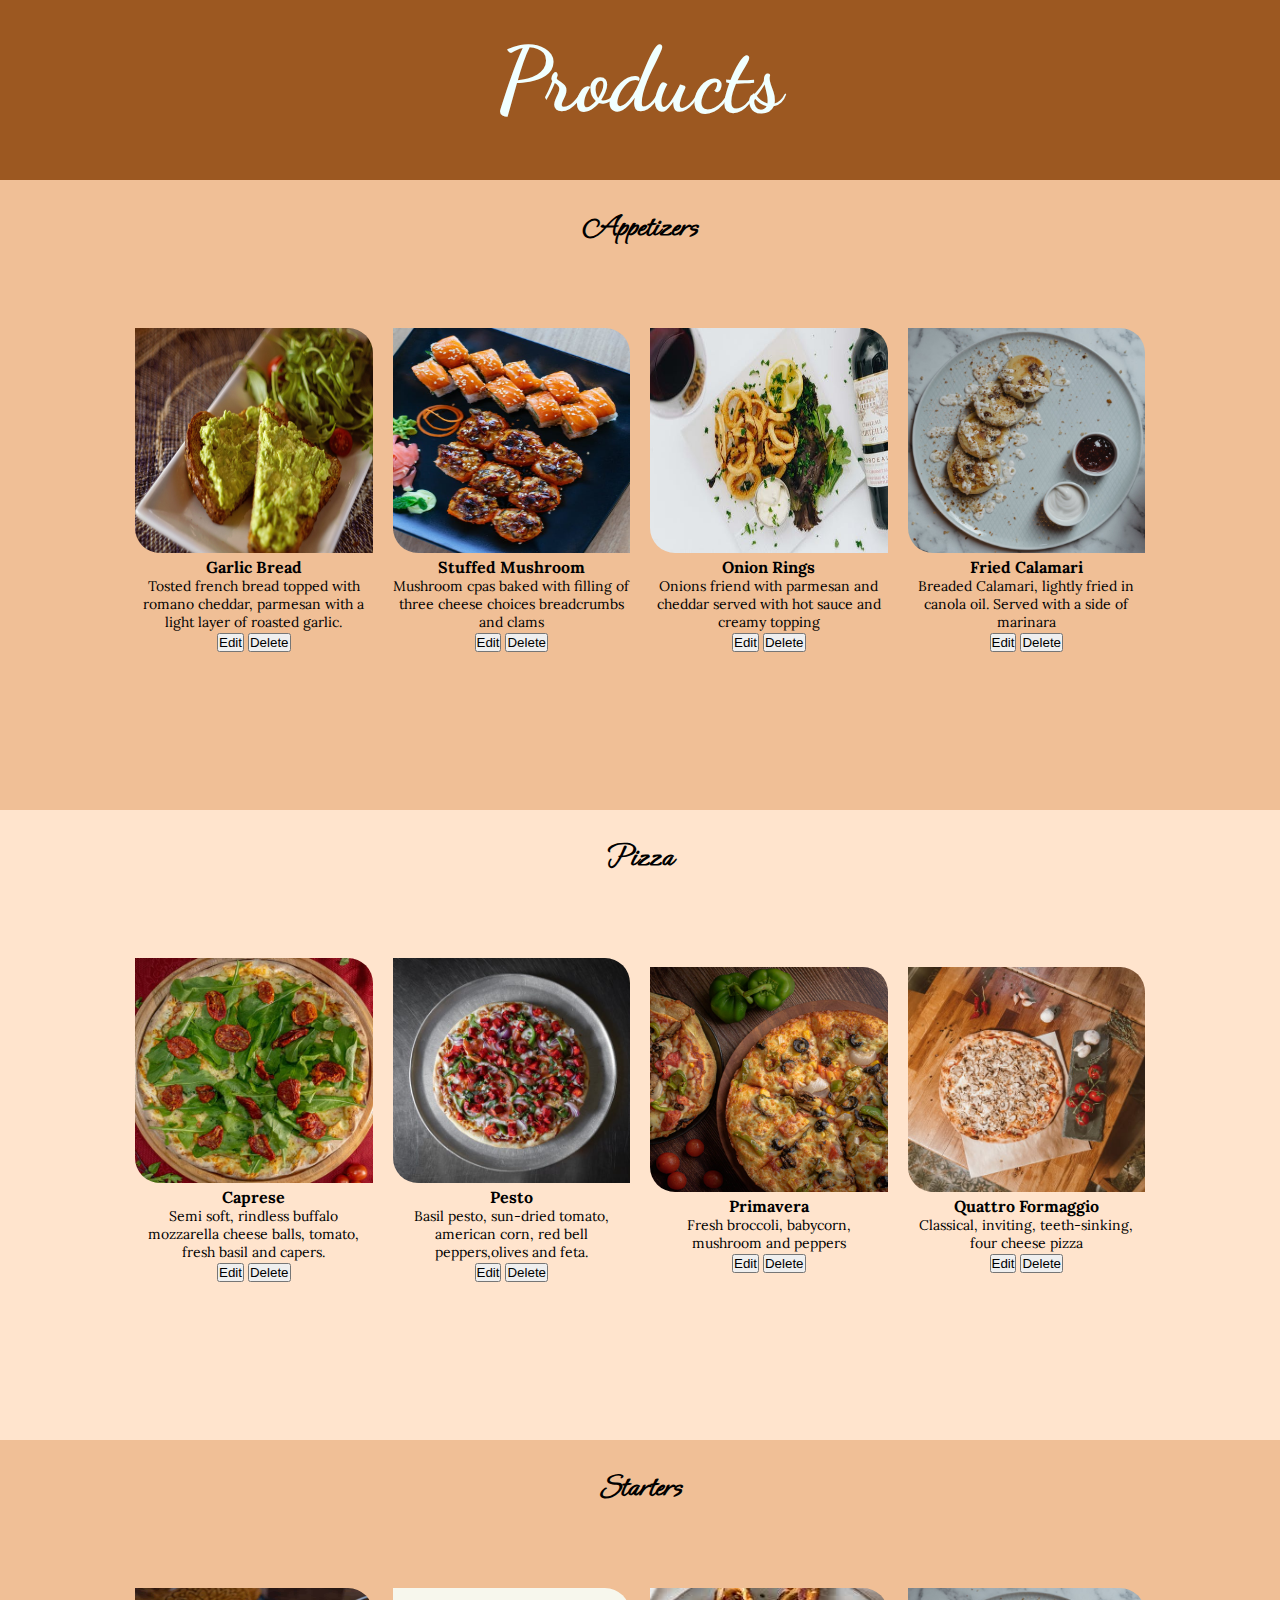
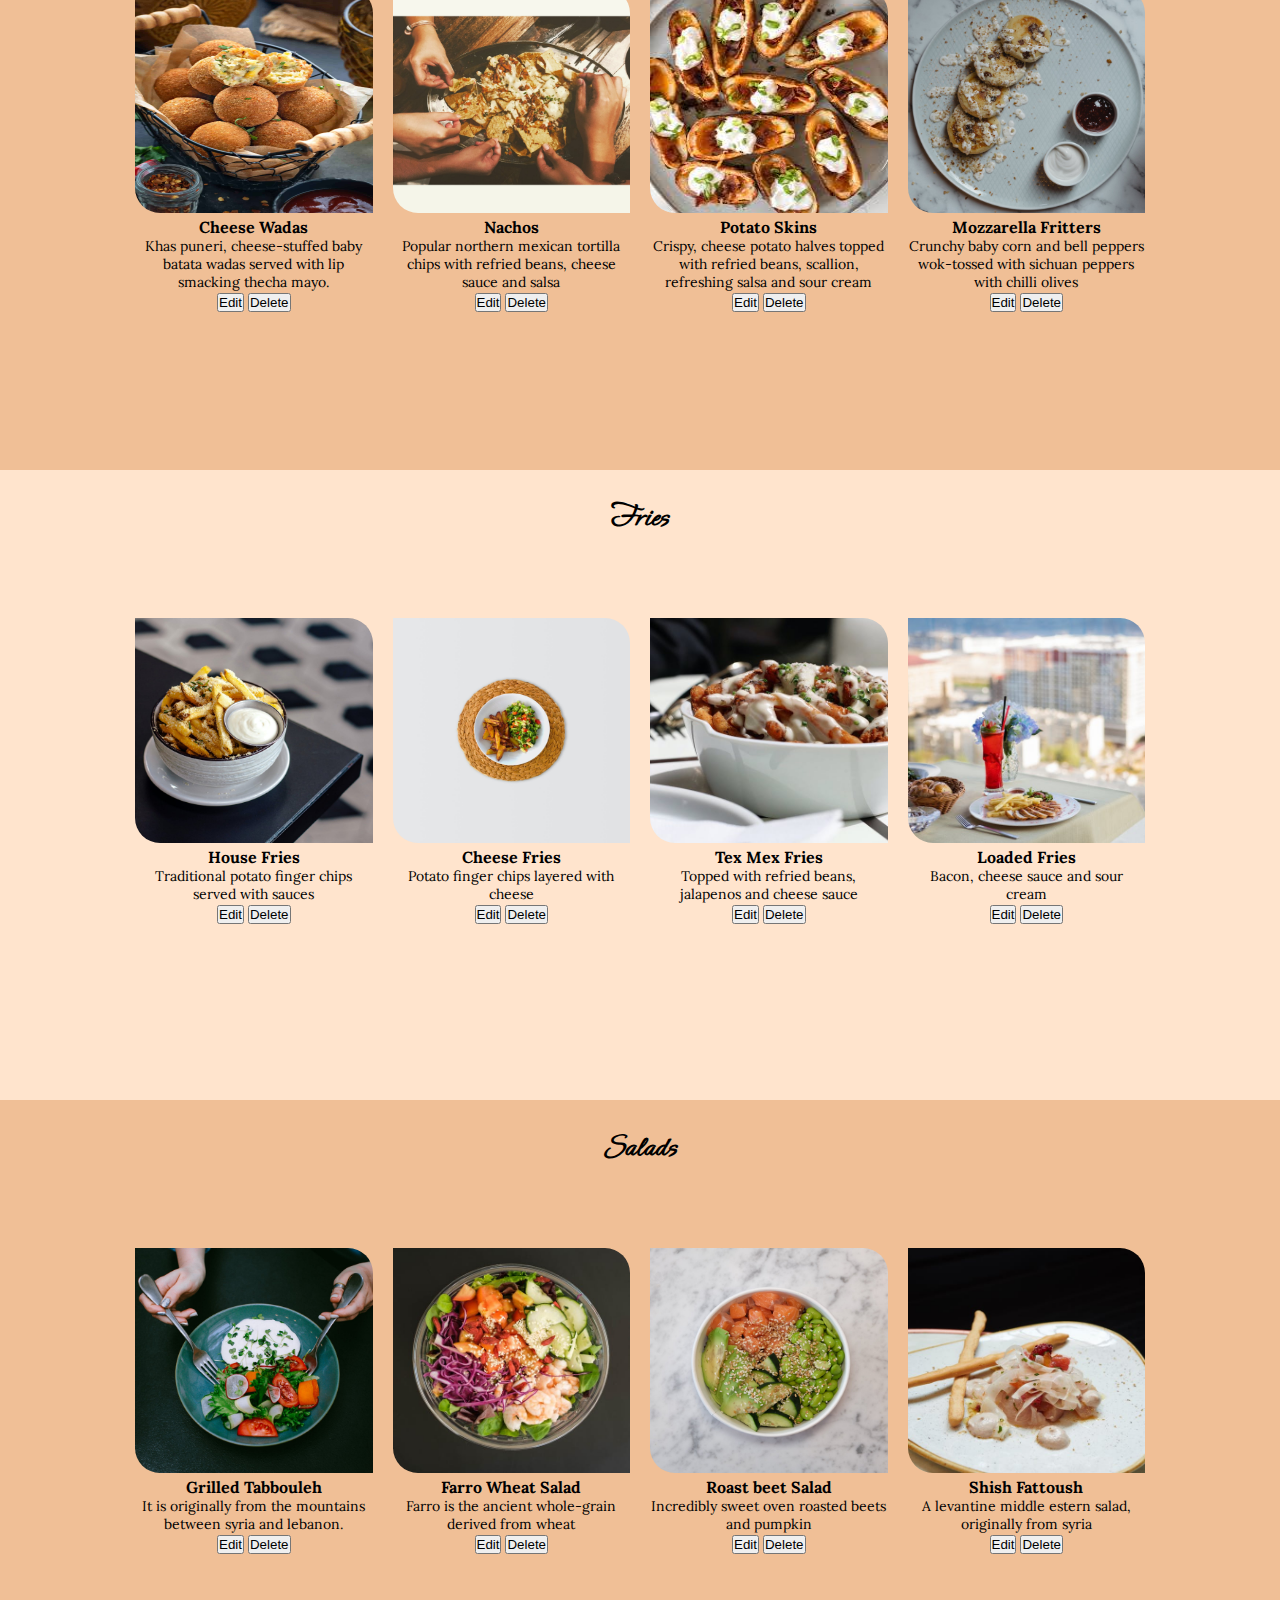
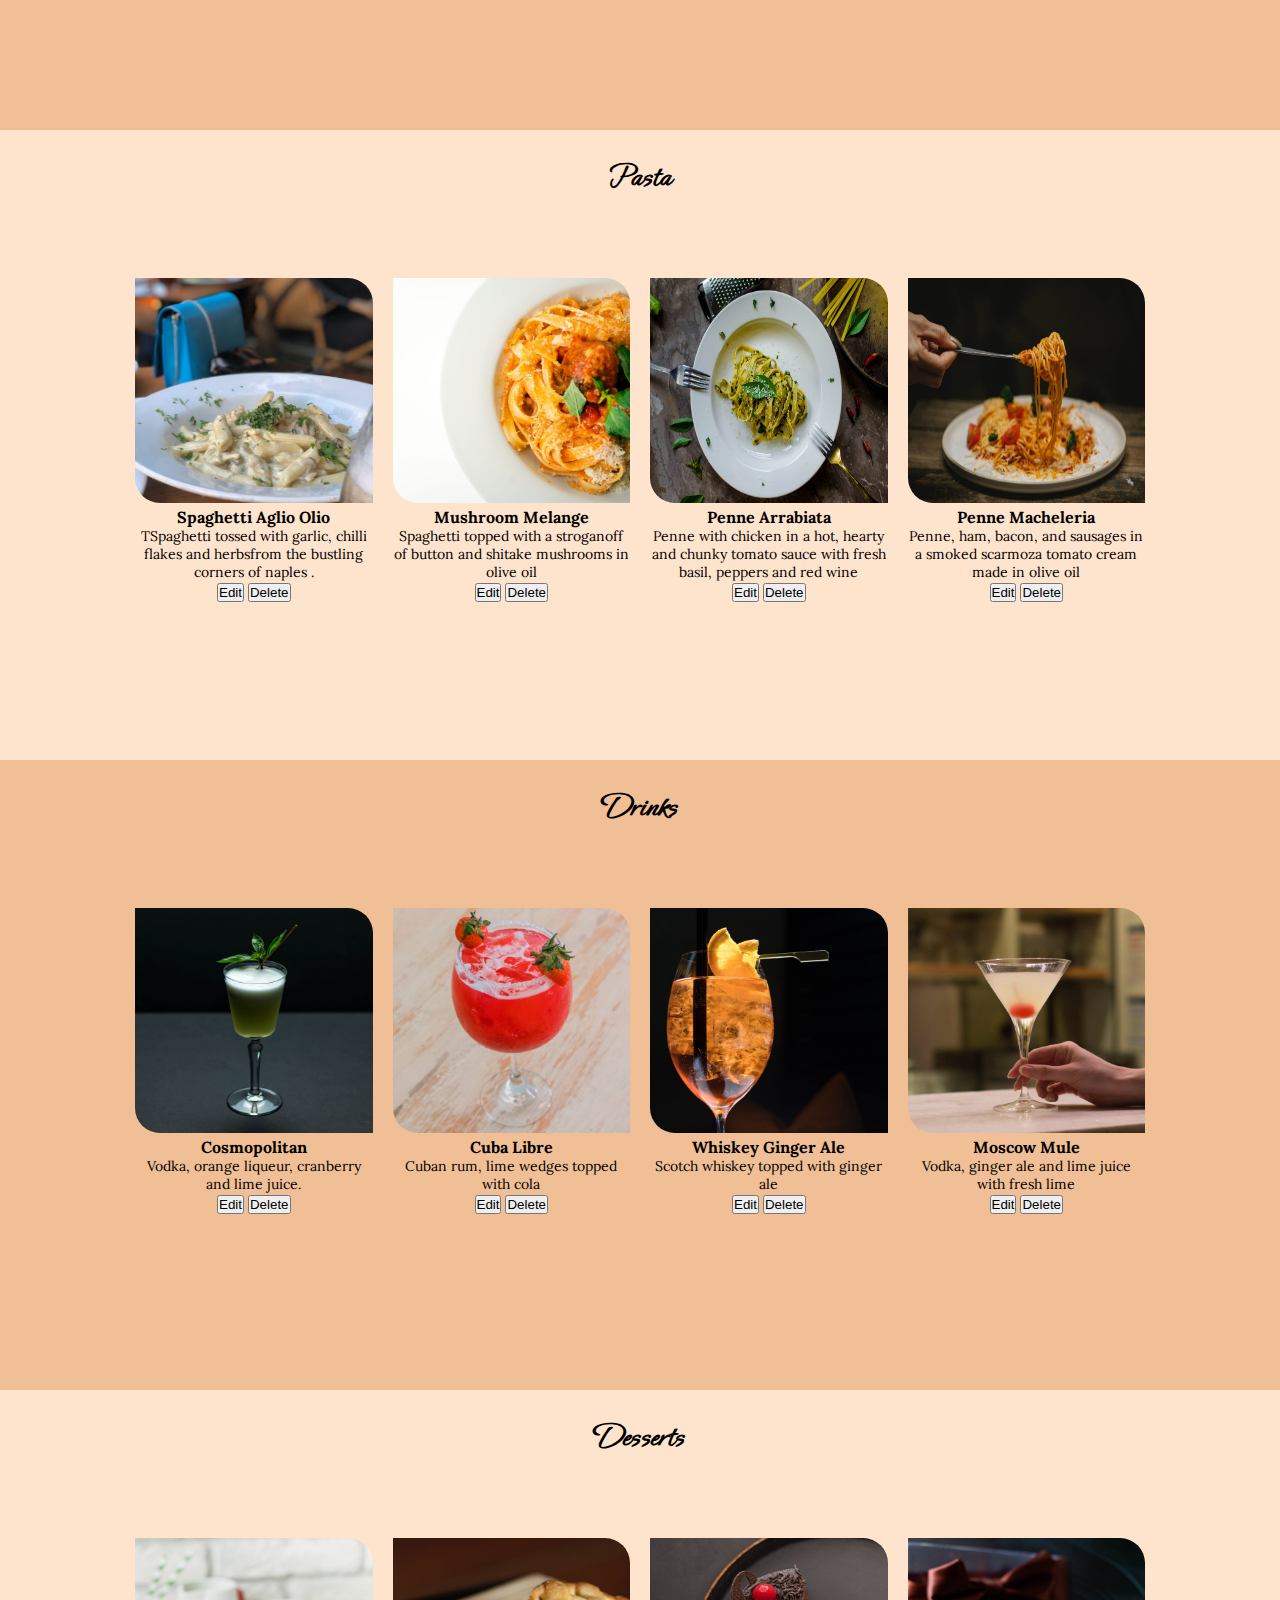
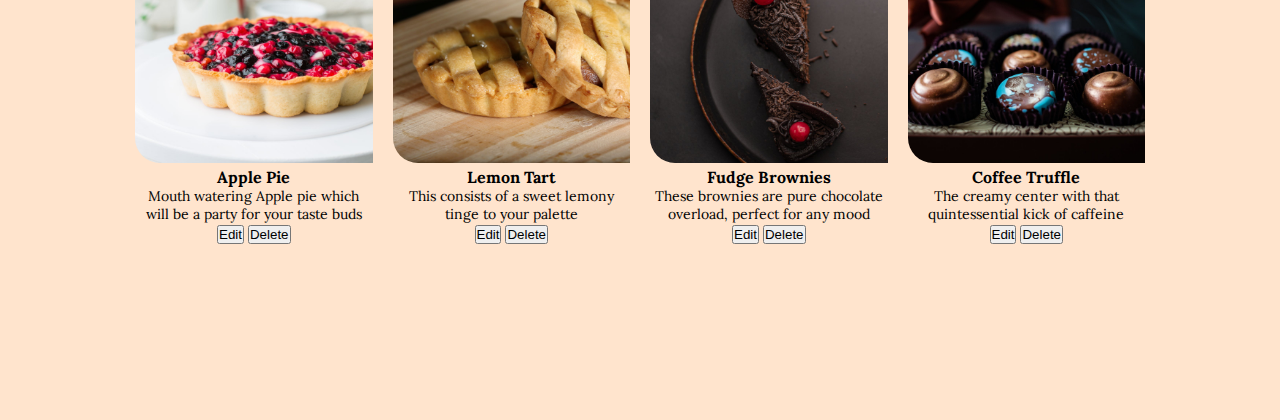
<file: products.html>
<!DOCTYPE html>
<html>
    <head>
        <title>
            Products
        </title>
        <link rel="stylesheet" href="products.css">

        <link href="https://cdn.jsdelivr.net/npm/bootstrap@5.0.2/dist/css/bootstrap.min.css" rel="stylesheet" integrity="sha384-EVSTQN3/azprG1Anm3QDgpJLIm9Nao0Yz1ztcQTwFspd3yD65VohhpuuCOmLASjC" crossorigin="anonymous">
    </head>
    <body>
        <div class="heading-text">
            <h1 class="products-heading">
                Products
            </h1>  
        </div>

        <!-- Appetizers -->
        <div class="sects appetizers"  id="appetizers">
            <h1 class="sect-head" >
                Appetizers
            </h1> 
            <div class="smallcontainer">
                <div class="row row-cols-4">
                    <div class="col4" id="cat_col_1">
                        <img src="images/appimage1.jpeg" class="img-cat">
                        <h4 id="catname1">Garlic Bread</h4>
                        <p id="catdesc1">Tosted french bread topped with romano cheddar, parmesan with a light layer of roasted garlic.</p>
                        <button type="submit" class="btn btn-primary" id="1" onclick="myFunction(this.id)">Edit</button>
                        <button type="button" class="btn btn-danger" id="_1" onclick="delFunction(this.id)">Delete</button>
                    </div>
                    <div class="col4" id="cat_col_2">
                        <img src="images/appimage2.jpeg" class="img-cat">
                        <h4 id="catname2">Stuffed Mushroom</h4>
                        <p id="catdesc2">Mushroom cpas baked with filling of three cheese choices breadcrumbs and clams</p>
                        <button type="button" class="btn btn-primary" id="2" onclick="myFunction(this.id)">Edit</button>
                        <button type="button" class="btn btn-danger" id="_2" onclick="delFunction(this.id)">Delete</button>
                    </div>
                    <div class="col4" id="cat_col_3">
                        <img src="images/appimage3.jpeg" class="img-cat">
                        <h4 id="catname3">Onion Rings</h4>
                        <p id="catdesc3">Onions friend with parmesan and cheddar served with hot sauce and creamy topping </p>
                        <button type="button" class="btn btn-primary"  id="3"  onclick="myFunction(this.id)">Edit</button>
                        <button type="button" class="btn btn-danger" id="_3" onclick="delFunction(this.id)">Delete</button>
                    </div>
                    <div class="col4" id="cat_col_4">
                        <img src="images/appimage4.jpeg" class="img-cat">
                        <h4 id="catname4">Fried Calamari </h4>
                        <p id="catdesc4">Breaded Calamari, lightly fried in canola oil. Served with a side of marinara  </p>
                        <button type="button" class="btn btn-primary"  id="4"  onclick="myFunction(this.id)">Edit</button>
                        <button type="button" class="btn btn-danger" id="_4" onclick="delFunction(this.id)">Delete</button>                  
                    </div>  
                </div>
            </div>                     
        </div>

        <!-- Pizza -->

        <div class="sects pizza" id="pizza">
            <h1 class="sect-head" >
                Pizza
            </h1> 
            <div class="smallcontainer">
                <div class="row row-cols-4">
                    <div class="col4" id="cat_col_5">
                        <img src="images/pizzaimage1.jpeg" class="img-cat">
                        <h4 id="catname5">Caprese</h4>
                        <p id="catdesc5">Semi soft, rindless buffalo mozzarella cheese balls, tomato, fresh basil and capers.</p>
                        <button type="submit" class="btn btn-primary" id="5" onclick="myFunction(this.id)">Edit</button>
                        <button type="button" class="btn btn-danger" id="_5" onclick="delFunction(this.id)">Delete</button>
                    </div>
                    <div class="col4" id="cat_col_6">
                        <img src="images/pizzaimage2.jpeg" class="img-cat">
                        <h4 id="catname6">Pesto</h4>
                        <p id="catdesc6">Basil pesto, sun-dried tomato, american corn, red bell peppers,olives and feta.</p>
                        <button type="button" class="btn btn-primary" id="6" onclick="myFunction(this.id)">Edit</button>
                        <button type="button" class="btn btn-danger" id="_6" onclick="delFunction(this.id)">Delete</button>
                    </div>
                    <div class="col4" id="cat_col_7">
                        <img src="images/pizzaimage3.jpeg" class="img-cat">
                        <h4 id="catname7">Primavera</h4>
                        <p id="catdesc7">Fresh broccoli, babycorn, mushroom and peppers</p>
                        <button type="button" class="btn btn-primary"  id="7"  onclick="myFunction(this.id)">Edit</button>
                        <button type="button" class="btn btn-danger" id="_7" onclick="delFunction(this.id)">Delete</button>
                    </div>
                    <div class="col4" id="cat_col_8">
                        <img src="images/pizzaimage4.jpeg" class="img-cat">
                        <h4 id="catname8">Quattro Formaggio </h4>
                        <p id="catdesc8">Classical, inviting, teeth-sinking, four cheese pizza</p>
                        <button type="button" class="btn btn-primary"  id="8"  onclick="myFunction(this.id)">Edit</button>
                        <button type="button" class="btn btn-danger" id="_8" onclick="delFunction(this.id)">Delete</button>                  
                    </div>
                </div>
            </div>                     
        </div>

        <!-- Starters -->

        <div class="sects appetizers" id="starters">
            <h1 class="sect-head" >
                Starters
            </h1> 
            <div class="smallcontainer">
                <div class="row row-cols-4">
                    <div class="col4" id="cat_col_9">
                        <img src="images/startersimage1.jpg" class="img-cat">
                        <h4 id="catname9">Cheese Wadas</h4>
                        <p id="catdesc9">Khas puneri, cheese-stuffed baby batata wadas served with lip smacking thecha mayo.</p>
                        <button type="submit" class="btn btn-primary" id="9" onclick="myFunction(this.id)">Edit</button>
                        <button type="button" class="btn btn-danger" id="_9" onclick="delFunction(this.id)">Delete</button>
                    </div>
                    <div class="col4" id="cat_col_10">
                        <img src="images/startersimage2.jpeg" class="img-cat">
                        <h4 id="catname10">Nachos</h4>
                        <p id="catdesc10">Popular northern mexican tortilla chips with refried beans, cheese sauce and salsa</p>
                        <button type="button" class="btn btn-primary" id="10" onclick="myFunction(this.id)">Edit</button>
                        <button type="button" class="btn btn-danger" id="_10" onclick="delFunction(this.id)">Delete</button>
                    </div>
                    <div class="col4" id="cat_col_11">
                        <img src="images/startersimage3.jpeg" class="img-cat">
                        <h4 id="catname11">Potato Skins</h4>
                        <p id="catdesc11">Crispy, cheese potato halves topped with refried beans, scallion, refreshing salsa and sour cream</p>
                        <button type="button" class="btn btn-primary"  id="11"  onclick="myFunction(this.id)">Edit</button>
                        <button type="button" class="btn btn-danger" id="_11" onclick="delFunction(this.id)">Delete</button>
                    </div>
                    <div class="col4" id="cat_col_12">
                        <img src="images/appimage4.jpeg" class="img-cat">
                        <h4 id="catname12">Mozzarella Fritters</h4>
                        <p id="catdesc12">Crunchy baby corn and bell peppers wok-tossed with sichuan peppers with chilli olives</p>
                        <button type="button" class="btn btn-primary"  id="12"  onclick="myFunction(this.id)">Edit</button>
                        <button type="button" class="btn btn-danger" id="_12" onclick="delFunction(this.id)">Delete</button>                  
                    </div>  
                </div>
            </div>                     
        </div>

        <!-- Fries -->

                <div class="sects pizza" id="fries">
                    <h1 class="sect-head" >
                        Fries
                    </h1> 
                    <div class="smallcontainer">
                        <div class="row row-cols-4">
                            <div class="col4" id="cat_col_13">
                                <img src="images/friesimage1.jpeg" class="img-cat">
                                <h4 id="catname13">House Fries</h4>
                                <p id="catdesc13">Traditional potato finger chips served with sauces</p>
                                <button type="submit" class="btn btn-primary" id="13" onclick="myFunction(this.id)">Edit</button>
                                <button type="button" class="btn btn-danger" id="_13" onclick="delFunction(this.id)">Delete</button>
                            </div>
                            <div class="col4" id="cat_col_14">
                                <img src="images/friesimage2.jpeg" class="img-cat">
                                <h4 id="catname14">Cheese Fries</h4>
                                <p id="catdesc14">Potato finger chips layered with cheese</p>
                                <button type="button" class="btn btn-primary" id="14" onclick="myFunction(this.id)">Edit</button>
                                <button type="button" class="btn btn-danger" id="_14" onclick="delFunction(this.id)">Delete</button>
                            </div>
                            <div class="col4" id="cat_col_15">
                                <img src="images/friesimage3.jpeg" class="img-cat">
                                <h4 id="catname15">Tex Mex Fries</h4>
                                <p id="catdesc15">Topped with refried beans, jalapenos and cheese sauce </p>
                                <button type="button" class="btn btn-primary"  id="15"  onclick="myFunction(this.id)">Edit</button>
                                <button type="button" class="btn btn-danger" id="_15" onclick="delFunction(this.id)">Delete</button>
                            </div>
                            <div class="col4" id="cat_col_16">
                                <img src="images/friesimage4.jpeg" class="img-cat">
                                <h4 id="catname16">Loaded Fries</h4>
                                <p id="catdesc16">Bacon, cheese sauce and sour cream </p>
                                <button type="button" class="btn btn-primary"  id="16"  onclick="myFunction(this.id)">Edit</button>
                                <button type="button" class="btn btn-danger" id="_16" onclick="delFunction(this.id)">Delete</button>                  
                            </div>
                        </div>
                    </div>                     
                </div>
         <!-- Salads -->
         <div class="sects appetizers" id="salad">
            <h1 class="sect-head" >
                Salads
            </h1> 
            <div class="smallcontainer">
                <div class="row row-cols-4">
                    <div class="col4" id="cat_col_17">
                        <img src="images/saladimage1.jpeg" class="img-cat">
                        <h4 id="catname17">Grilled Tabbouleh</h4>
                        <p id="catdesc17">It is originally from the mountains between syria and lebanon.</p>
                        <button type="submit" class="btn btn-primary" id="17" onclick="myFunction(this.id)">Edit</button>
                        <button type="button" class="btn btn-danger" id="_17" onclick="delFunction(this.id)">Delete</button>
                    </div>
                    <div class="col4" id="cat_col_18">
                        <img src="images/saladimage2.jpeg" class="img-cat">
                        <h4 id="catname18">Farro Wheat Salad</h4>
                        <p id="catdesc18">Farro is the ancient whole-grain derived from wheat</p>
                        <button type="button" class="btn btn-primary" id="18" onclick="myFunction(this.id)">Edit</button>
                        <button type="button" class="btn btn-danger" id="_18" onclick="delFunction(this.id)">Delete</button>
                    </div>
                    <div class="col4" id="cat_col_19">
                        <img src="images/saladimage3.jpeg" class="img-cat">
                        <h4 id="catname19">Roast beet Salad</h4>
                        <p id="catdesc19">Incredibly sweet oven roasted beets and pumpkin </p>
                        <button type="button" class="btn btn-primary"  id="19"  onclick="myFunction(this.id)">Edit</button>
                        <button type="button" class="btn btn-danger" id="_19" onclick="delFunction(this.id)">Delete</button>
                    </div>
                    <div class="col4" id="cat_col_20">
                        <img src="images/saladimage4.jpeg" class="img-cat">
                        <h4 id="catname20">Shish Fattoush</h4>
                        <p id="catdesc20">A levantine middle estern salad, originally from syria</p>
                        <button type="button" class="btn btn-primary"  id="20"  onclick="myFunction(this.id)">Edit</button>
                        <button type="button" class="btn btn-danger" id="_20" onclick="delFunction(this.id)">Delete</button>                  
                    </div>  
                </div>
            </div>                     
        </div>

        <!-- Pasta -->

        <div class="sects pizza" id="pasta">
            <h1 class="sect-head" >
                Pasta
            </h1> 
            <div class="smallcontainer">
                <div class="row row-cols-4">
                    <div class="col4" id="cat_col_21">
                        <img src="images/pastaimage1.jpeg" class="img-cat">
                        <h4 id="catname21">Spaghetti Aglio Olio</h4>
                        <p id="catdesc21">TSpaghetti tossed with garlic, chilli flakes and herbsfrom the bustling corners of naples
                            .</p>
                        <button type="submit" class="btn btn-primary" id="21" onclick="myFunction(this.id)">Edit</button>
                        <button type="button" class="btn btn-danger" id="_21" onclick="delFunction(this.id)">Delete</button>
                    </div>
                    <div class="col4" id="cat_col_22">
                        <img src="images/pastaimage2.jpeg" class="img-cat">
                        <h4 id="catname22">Mushroom Melange</h4>
                        <p id="catdesc22">Spaghetti topped with a stroganoff of button and shitake mushrooms in olive oil</p>
                        <button type="button" class="btn btn-primary" id="22" onclick="myFunction(this.id)">Edit</button>
                        <button type="button" class="btn btn-danger" id="_22" onclick="delFunction(this.id)">Delete</button>
                    </div>
                    <div class="col4" id="cat_col_23">
                        <img src="images/pastaimage3.jpeg" class="img-cat">
                        <h4 id="catname23">Penne Arrabiata</h4>
                        <p id="catdesc23">Penne with chicken in a hot, hearty and chunky tomato sauce with fresh basil, peppers and red wine</p>
                        <button type="button" class="btn btn-primary"  id="23"  onclick="myFunction(this.id)">Edit</button>
                        <button type="button" class="btn btn-danger" id="_23" onclick="delFunction(this.id)">Delete</button>
                    </div>
                    <div class="col4" id="cat_col_24">
                        <img src="images/pastaimage4.jpeg" class="img-cat">
                        <h4 id="catname24">Penne Macheleria</h4>
                        <p id="catdesc24">Penne, ham, bacon, and sausages in a smoked scarmoza tomato cream made in olive oil</p>
                        <button type="button" class="btn btn-primary"  id="24"  onclick="myFunction(this.id)">Edit</button>
                        <button type="button" class="btn btn-danger" id="_24" onclick="delFunction(this.id)">Delete</button>                  
                    </div>
                </div>
            </div>                     
        </div>

        <!-- Drinks -->

        <div class="sects appetizers" id="drinks">
            <h1 class="sect-head" >
                Drinks
            </h1> 
            <div class="smallcontainer">
                <div class="row row-cols-4">
                    <div class="col4" id="cat_col_25">
                        <img src="images/drinks1.jpeg" class="img-cat">
                        <h4 id="catname25">Cosmopolitan</h4>
                        <p id="catdesc25">Vodka, orange liqueur, cranberry and lime juice.</p>
                        <button type="submit" class="btn btn-primary" id="25" onclick="myFunction(this.id)">Edit</button>
                        <button type="button" class="btn btn-danger" id="_25" onclick="delFunction(this.id)">Delete</button>
                    </div>
                    <div class="col4" id="cat_col_26">
                        <img src="images/drinks2.jpeg" class="img-cat">
                        <h4 id="catname26">Cuba Libre</h4>
                        <p id="catdesc26">Cuban rum, lime wedges topped with cola</p>
                        <button type="button" class="btn btn-primary" id="26" onclick="myFunction(this.id)">Edit</button>
                        <button type="button" class="btn btn-danger" id="_26" onclick="delFunction(this.id)">Delete</button>
                    </div>
                    <div class="col4" id="cat_col_27">
                        <img src="images/drinks3.jpeg" class="img-cat">
                        <h4 id="catname27">Whiskey Ginger Ale</h4>
                        <p id="catdesc27">Scotch whiskey topped with ginger ale</p>
                        <button type="button" class="btn btn-primary"  id="27"  onclick="myFunction(this.id)">Edit</button>
                        <button type="button" class="btn btn-danger" id="_27" onclick="delFunction(this.id)">Delete</button>
                    </div>
                    <div class="col4" id="cat_col_28">
                        <img src="images/drinks4.jpeg" class="img-cat">
                        <h4 id="catname28">Moscow Mule</h4>
                        <p id="catdesc28">Vodka, ginger ale and lime juice with fresh lime</p>
                        <button type="button" class="btn btn-primary"  id="28"  onclick="myFunction(this.id)">Edit</button>
                        <button type="button" class="btn btn-danger" id="_28" onclick="delFunction(this.id)">Delete</button>                  
                    </div>  
                </div>
            </div>                     
        </div>

        <!-- Desserts -->

                <div class="sects pizza" id="desserts"> 
                    <h1 class="sect-head" >
                        Desserts
                    </h1> 
                    <div class="smallcontainer">
                        <div class="row row-cols-4">
                            <div class="col4" id="cat_col_29">
                                <img src="images/dessertimage1.jpeg" class="img-cat">
                                <h4 id="catname29">Apple Pie</h4>
                                <p id="catdesc29">Mouth watering Apple pie which will be a party for your taste buds</p>
                                <button type="submit" class="btn btn-primary" id="29" onclick="myFunction(this.id)">Edit</button>
                                <button type="button" class="btn btn-danger" id="_29" onclick="delFunction(this.id)">Delete</button>
                            </div>
                            <div class="col4" id="cat_col_30">
                                <img src="images/dessertimage2.jpeg" class="img-cat">
                                <h4 id="catname30">Lemon Tart</h4>
                                <p id="catdesc30">This consists of a sweet lemony tinge to your palette</p>
                                <button type="button" class="btn btn-primary" id="30" onclick="myFunction(this.id)">Edit</button>
                                <button type="button" class="btn btn-danger" id="_30" onclick="delFunction(this.id)">Delete</button>
                            </div>
                            <div class="col4" id="cat_col_31">
                                <img src="images/dessertimage3.jpeg" class="img-cat">
                                <h4 id="catname31">Fudge Brownies</h4>
                                <p id="catdesc31">These brownies are pure chocolate overload, perfect for any mood</p>
                                <button type="button" class="btn btn-primary"  id="31"  onclick="myFunction(this.id)">Edit</button>
                                <button type="button" class="btn btn-danger" id="_31" onclick="delFunction(this.id)">Delete</button>
                            </div>
                            <div class="col4" id="cat_col_32">
                                <img src="images/dessertimage4.jpeg" class="img-cat">
                                <h4 id="catname32">Coffee Truffle</h4>
                                <p id="catdesc32">The creamy center with that quintessential kick of caffeine</p>
                                <button type="button" class="btn btn-primary"  id="32"  onclick="myFunction(this.id)">Edit</button>
                                <button type="button" class="btn btn-danger" id="_32" onclick="delFunction(this.id)">Delete</button>                  
                            </div>
                        </div>
                    </div>                     
                </div>
        <script src="script.js"></script>   
    </body>
</html>
</file>
<file: products.css>
@import url('https://fonts.googleapis.com/css2?family=Dancing+Script:wght@600&family=Ephesis&display=swap');
@import url('https://fonts.googleapis.com/css2?family=Bitter&display=swap');
@import url('https://fonts.googleapis.com/css2?family=Lora:wght@500&display=swap');
@import url('https://fonts.googleapis.com/css2?family=Lora:wght@500&display=swap');


*{
    margin: 0px;
    padding: 0px;
    box-sizing: border-box;
}

.heading-text{
    padding-top: 2%;
    height: 20vh;
    width: 100%;
    background-color: rgb(156, 88, 33);
    text-align: center;
    font-family: 'Dancing Script', cursive;
}

.products-heading{
    font-size: 10vh;
    color: azure;
}

.sects{
    font-family: 'Lora', serif;
    text-align: center;
    color: black;
    height: 70vh;
    padding-top: 2%;
}

.sect-head{
    font-family: 'Ephesis', cursive;
}
.smallcontainer{
    max-width: 1080px;
    margin: auto;
    padding-left: 25px;
    padding-right: 25px;
    margin-top: 70px;
    display: block;
    
}
.col4{
    flex-basis: 25%;
    padding: 10px;
    min-width: 200px;
    transition: transform 0.5s;
    width: auto;

}

.col4 img{
    width: 100%;
}

.row{
    display: flex;
    align-items: center;
    flex-wrap: wrap;
    justify-content:space-around;    
}

.col4 p{
    font-size: 14px;
}

.col4:hover{
    transform: translateY(-15px);
}

.smallcontainer .features{
    background-color: #f7ebc9;
}


.img-cat{
    border-radius: 0px 25px 0px 25px;
    height: 25vh;
}

.appetizers{
    background-color:rgb(240, 191, 150) ;
}

.pizza{
    background-color:rgb(255, 228, 205) ;
}
</file>
